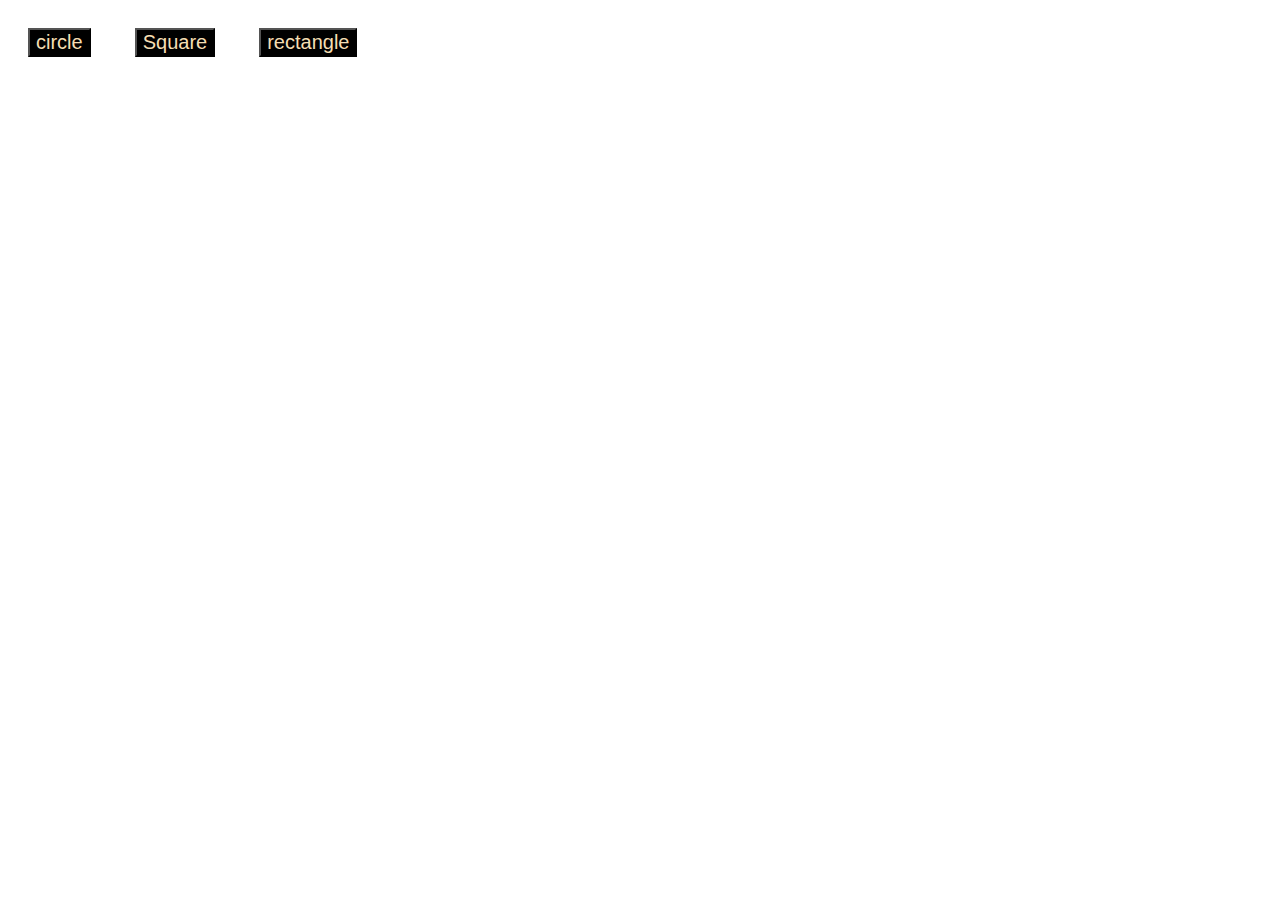
<file: assignment#4/index.html>
<!DOCTYPE html>
<html lang="en">
<head>
    <meta charset="UTF-8">
    <meta http-equiv="X-UA-Compatible" content="IE=edge">
    <meta name="viewport" content="width=device-width, initial-scale=1.0">
    <title>assignment#4</title>
    <link rel="stylesheet" href="style.css">
</head>
<body>
    <div class="main" id="div"></div>
    <button class="btn" onclick="changeClass('circle')">circle</button>
    <button class="btn" onclick="changeClass('square')">Square</button>
    <button class="btn" onclick="changeClass('rectangle')">rectangle</button>
    <script src="app.js"></script>
</body>
</html>
</file>
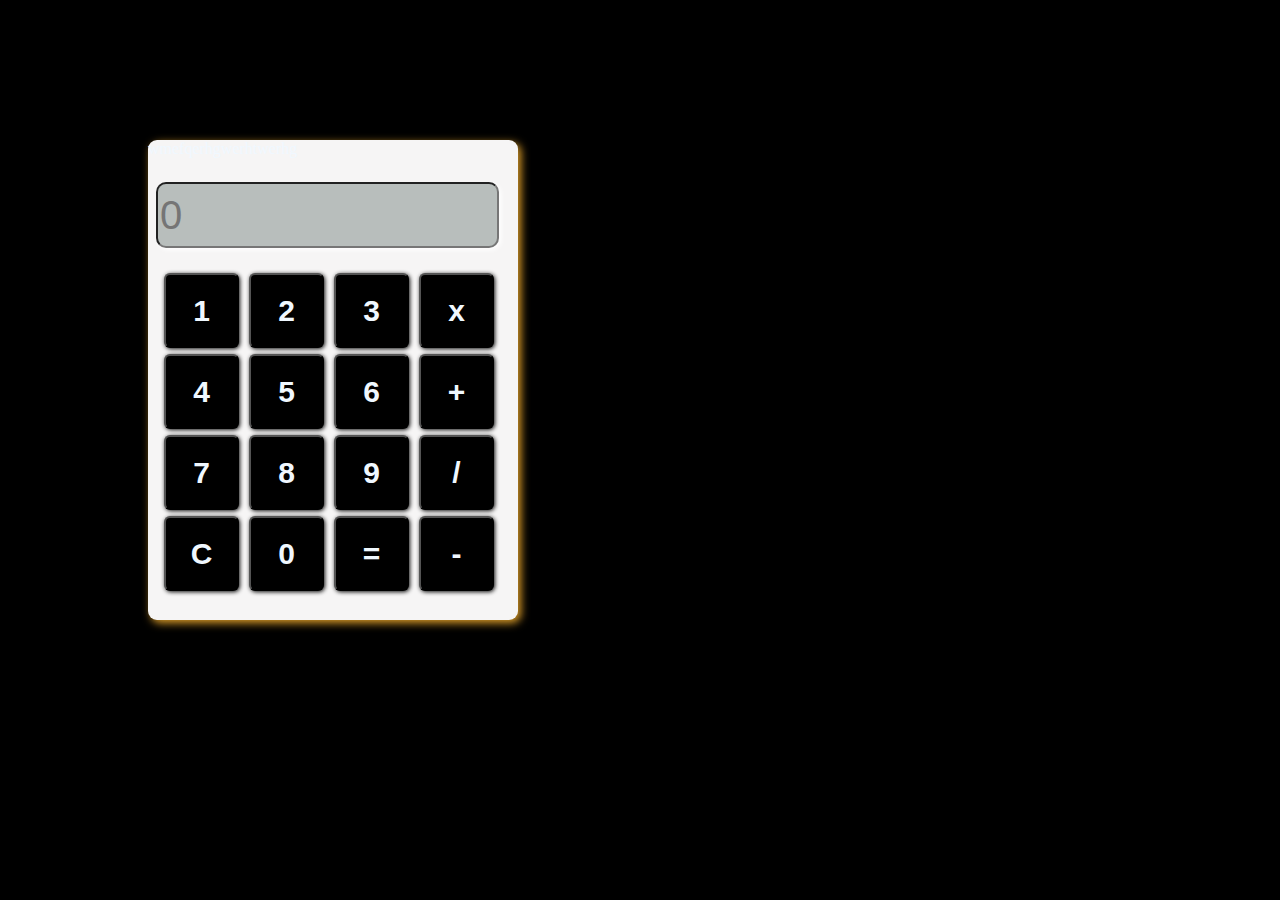
<file: calculator assignment/index.html>
<!DOCTYPE html>
<html lang="en">
<head>
    <meta charset="UTF-8">
    <meta http-equiv="X-UA-Compatible" content="IE=edge">
    <meta name="viewport" content="width=device-width, initial-scale=1.0">
    <title>Document</title>
    <link rel="stylesheet" href="style.css">
</head>
<body>
    <div  class="main">
        <p>wmefqerhgwerhtwerhg</p>
      
        <input id="display" type="text" placeholder="0">
        <br><br>
    
      <div  class="calculate">
        <button onclick="getvalue(1)" class="btn">1</button>
        <button onclick="getvalue(2)" class="btn">2</button>
        <button onclick="getvalue(3)" class="btn">3</button>
        <button onclick="getvalue('*')" class="btn">x</button>
        <button onclick="getvalue(4)" class="btn">4</button>
        <button onclick="getvalue(5)" class="btn">5</button>
        <button onclick="getvalue(6)" class="btn">6</button>
        <button onclick="getvalue('+')" class="btn">+</button>
        <button onclick="getvalue(7)" class="btn">7</button>
        <button onclick="getvalue(8)" class="btn">8</button>
        <button onclick="getvalue(9)" class="btn">9</button>
        <button onclick="getvalue('/')" class="btn">/</button>
        <button onclick="clearAll()" class="btn">C</button>
        <button onclick="getvalue(0)" class="btn">0</button>
        <button onclick="calculate('=')" class="btn">=</button>
        <button onclick="getvalue('-')" class="btn">-</button>
      </div>


    </div>
    <script src="app.js"></script>
</body>
</html>
</file>
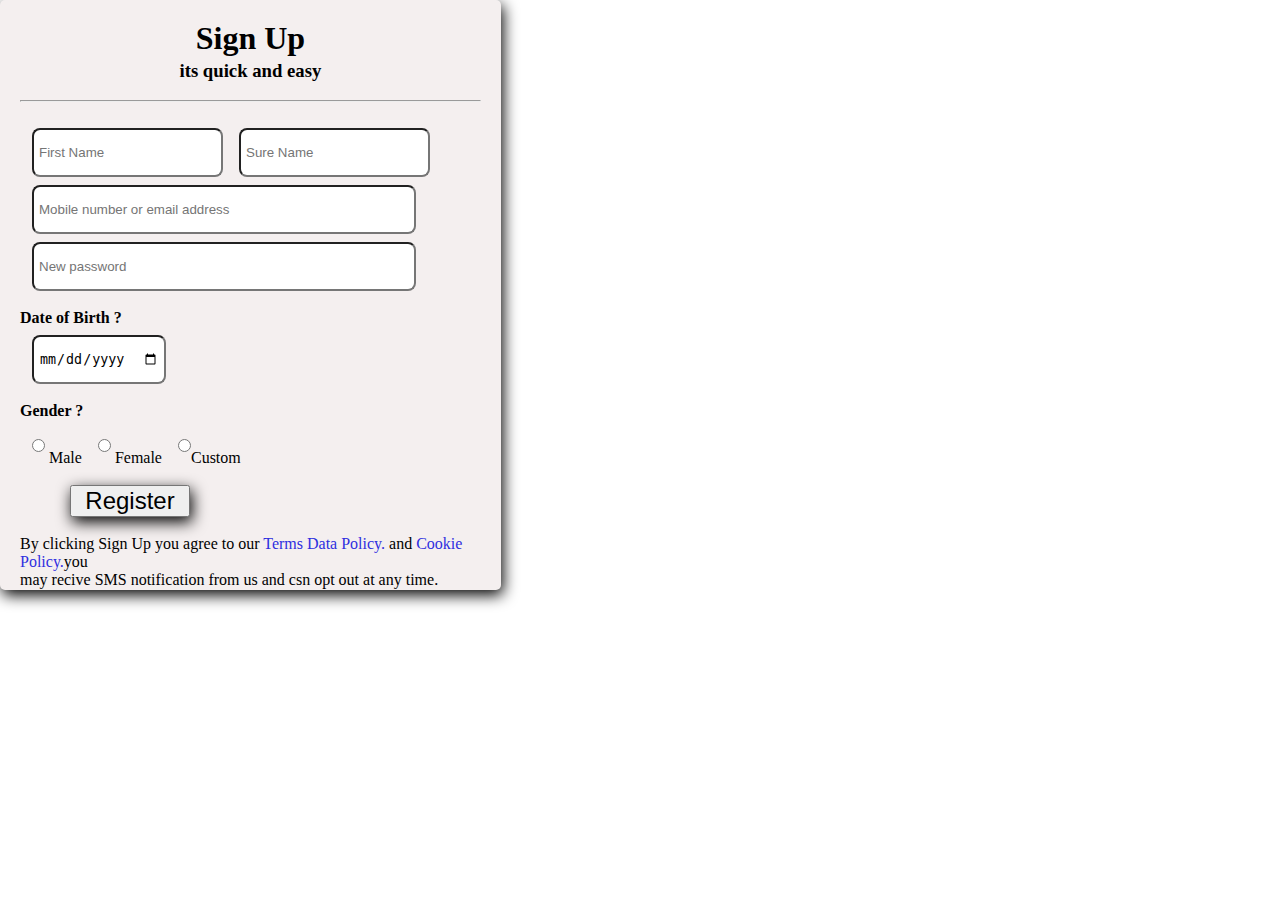
<file: Js Assighment #3/index.html>
<!DOCTYPE html>
<html lang="en">
  <head>
    <meta charset="UTF-8" />
    <meta http-equiv="X-UA-Compatible" content="IE=edge" />
    <meta name="viewport" content="width=device-width, initial-scale=1.0" />
    <title>Sing Up Page</title>
    <link rel="stylesheet" href="style.css" />
  </head>
  <body>
    <div class="main">
      <div class="sign-up">
        <form action="JavaScript:void(0)" class="form" onsubmit="done()">
          <h2>Sign Up</h2>
          <h3>its quick and easy</h3>
          <br />
          <hr />
          <br />
          <input
            type="text"
            placeholder="First Name"
            required
            id="firstName"
          />
          <input
            type="text"
            placeholder="Sure Name"
            required
            id="sureName"
          /><br />
          <input
            class="email"
            type="email"
            placeholder="Mobile number or email address"
            id="email"
            required
          /><br />
          <input
            class="email"
            type="password"
            placeholder="New password"
            required
            id="password"
          /><br />
          <br />
          <h4>Date of Birth ?</h4>
          <input type="date" id="dob" />
          <br /><br />
          <h4>Gender ?</h4>

          <input type="radio" name="gender" id="Male" value="Male" />
          Male
          <input type="radio" name="gender" id="Female" value="Female" />
          Female

          <input
            type="radio"
            name="gender"
            id="Custom"
            value="Custom"
          />Custom <br />
          <br />
          <button class="btn" type="submit">Register</button> <br />
          <br />
          <p>
            By clicking Sign Up you agree to our
            <span>Terms Data Policy.</span> and <span>Cookie Policy.</span>you
            <br />
            may recive SMS notification from us and csn opt out at any time.
          </p>
        </form>
      </div>
    </div>

    <script src="app.js"></script>
  </body>
</html>
</file>
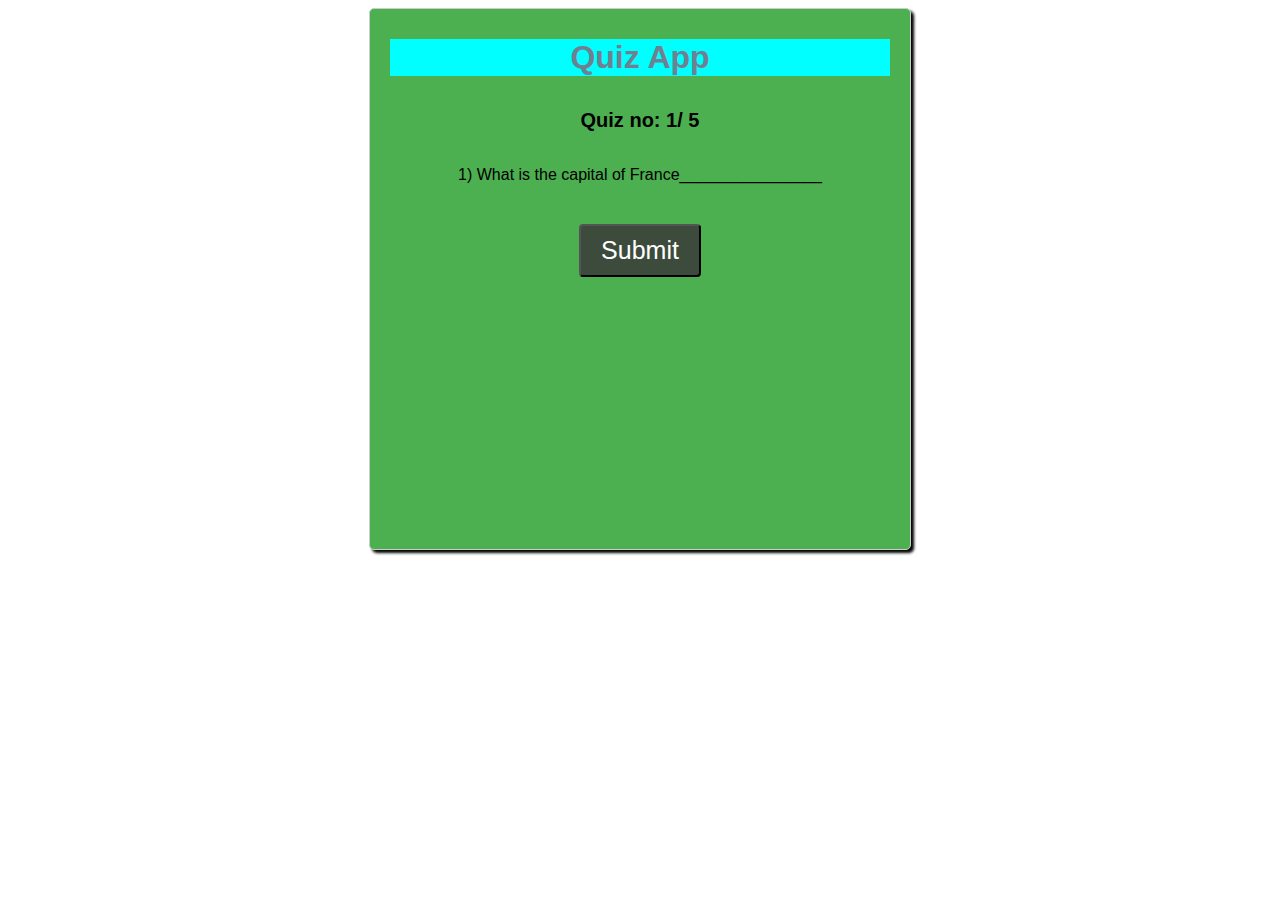
<file: Quiz App/index.html>
<!DOCTYPE html>
<html>
<head>
  <title>Quiz App</title>
  <link rel="stylesheet" href="style.css">
</head>
<body>
    <div class="quiz-container">
      <h1>Quiz App</h1>
    <h5>Quiz no: <span id="currentQuestionNumber">1/</span>
    <span id="totalQuestionNumber">5</span></h5>
    <p id="displayQuestion"></p>
    <div id="options" class="options-container"></div>
    <button id="submit-btn" onclick="loadQuestion() ">Submit</button>
    <p id="score"></p>
  </div>
  <script src="app.js"></script>
</body>
</html>
</file>
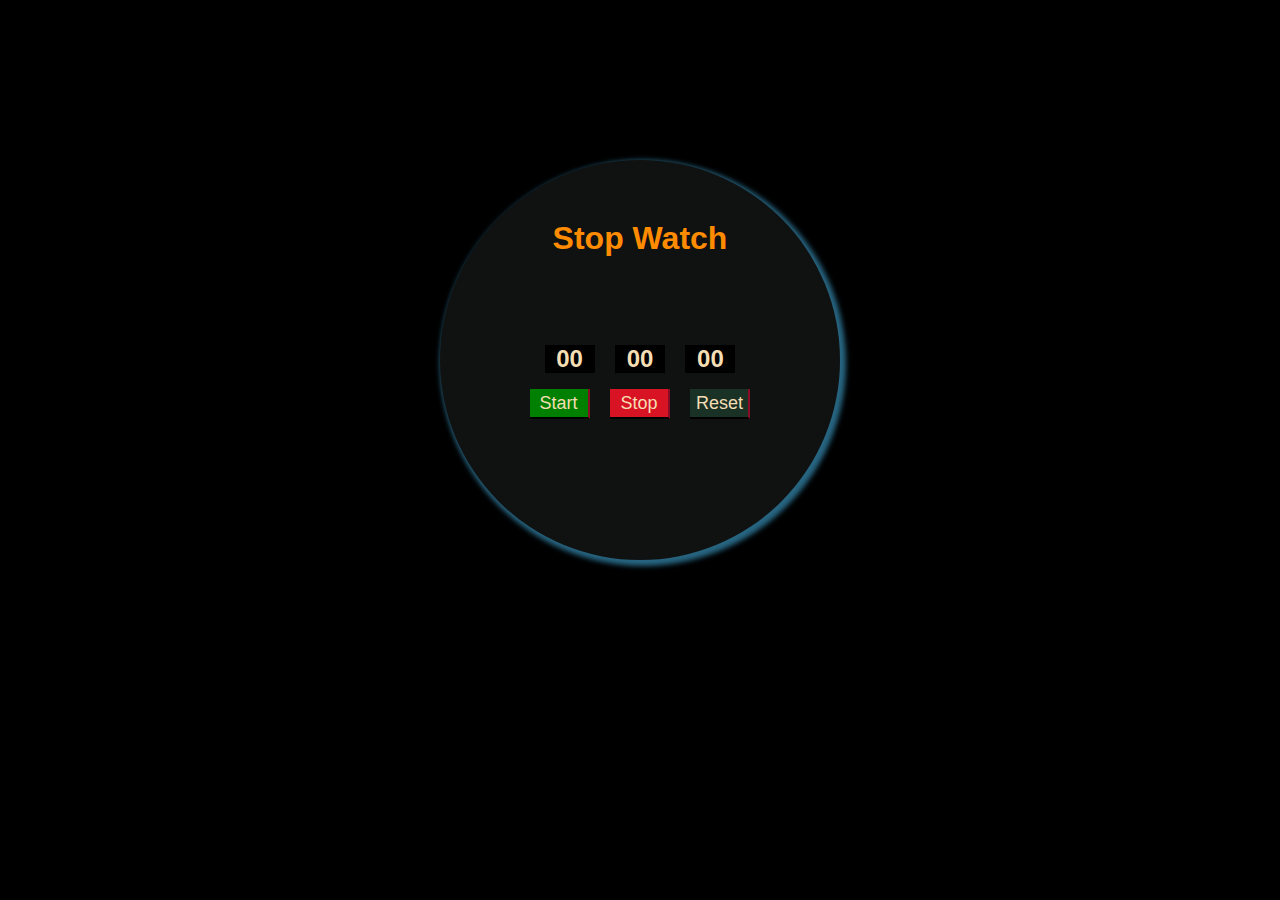
<file: Stop Watch/index.html>
<!DOCTYPE html>
<html lang="en">
<head>
    <meta charset="UTF-8">
    <meta http-equiv="X-UA-Compatible" content="IE=edge">
    <meta name="viewport" content="width=device-width, initial-scale=1.0">
    <title>Stop Watch</title>
    <link rel="stylesheet" href="style.css">
</head>
<body>
    <div class="main">
        <h1>Stop Watch</h1>

        <div class="display" >
            
            <h2 id="min">00</h2>
            <h2 id="sec">00</h2>
            <h2 id="msec">00</h2>
            
        </div>
        <div class="displaybtn">
            <button class="start" onclick="Start()">Start</button>
            <button class="stop" onclick="Stop()">Stop</button>
            <button class="reset" onclick="Reset()">Reset</button>
        </div>
    </div>

    <script src="app.js"></script>
</body>
</html>
</file>
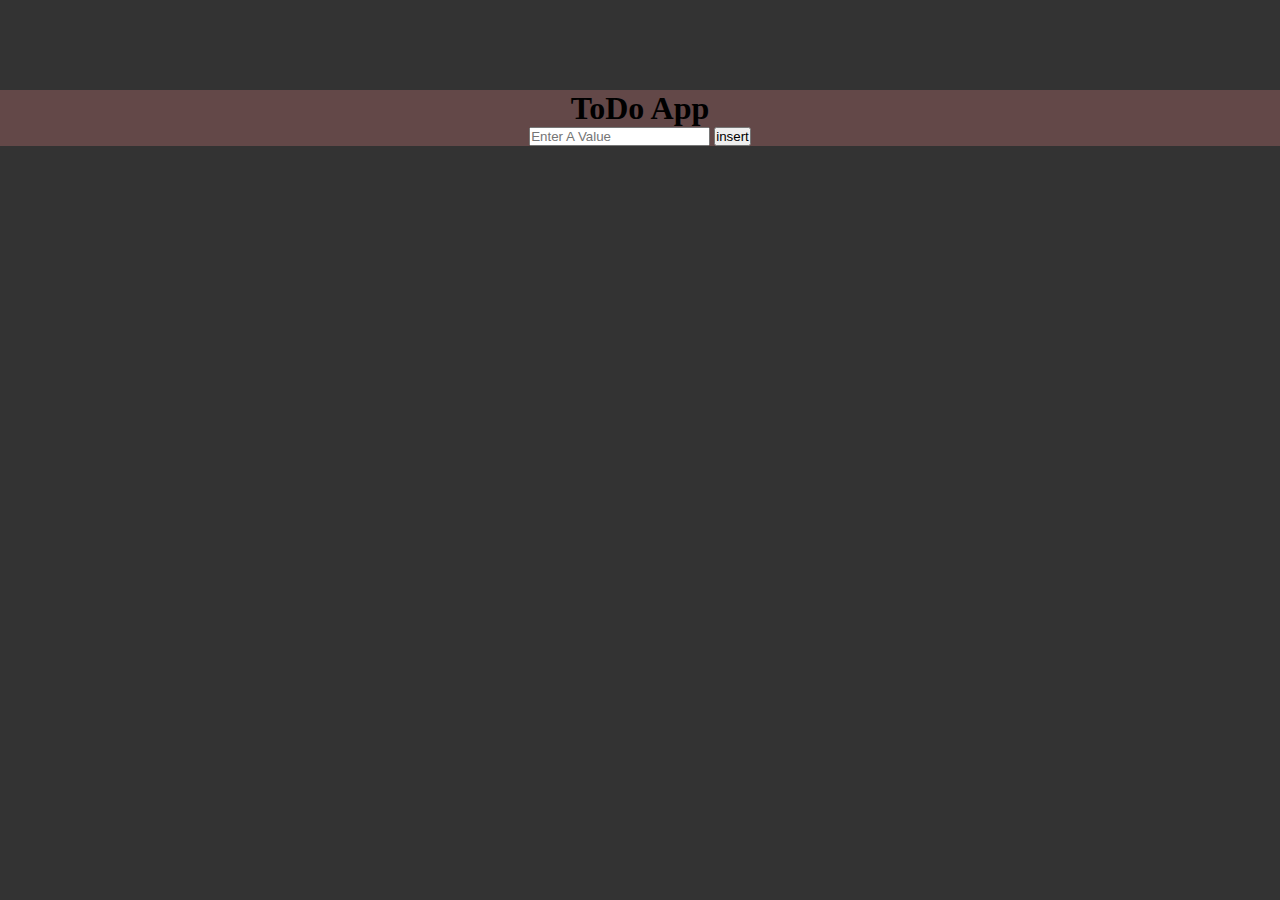
<file: todo app assignment/index.html>
<!DOCTYPE html>
<html lang="en">
  <head>
    <meta charset="UTF-8" />
    <meta http-equiv="X-UA-Compatible" content="IE=edge" />
    <meta name="viewport" content="width=device-width, initial-scale=1.0" />
    <title>ToDo App</title>
    <link rel="stylesheet" href="style.css" />
  </head>
  <body>

    <div class="main">

        <div class="heading">
            <h1>ToDo App</h1>
        </div>
        <div>
            <input type="text" placeholder="Enter A Value" id="input" />
            <button onclick="addValue()">insert</button>
            <ul id="ulVal"></ul>
        </div>
    </div>



    
    <script src="app.js"></script>
  </body>
</html>
</file>
<file: assignment#4/style.css>
/* .main{
   

} */
.btn{
    background-color: black;
    color: wheat;
    font-size: 20px;
    margin: 20px;
}
.circle{
    height: 300px;
    width: 300px;
    background-color:rgb(22, 11, 32);
    box-shadow: 3px 3px 7px blue ;
    margin: 20px;

    border-radius: 300px 300px;
}
.rectangle{
    height: 300px;
    width: 500px;
    background-color:rgb(22, 11, 32);
    box-shadow: 3px 3px 7px blue ;
    margin: 20px;

    }
.square{
    height: 300px;
    width: 300px;
    background-color:rgb(243, 232, 236);
    box-shadow: 3px 3px 7px blue ;
    margin: 20px;
     

}
</file>
<file: calculator assignment/style.css>
body {
    background-color:black
}
p{
    color: aliceblue;
}
.main{
    background-color: rgb(246, 245, 245);
    width: 370px;
    height: 480px;
    border: 2px 3px 6px silver;
    border-radius: 9px;
    display: block;
   margin: 140px; 
   box-shadow: 3px 3px 8px rgb(220, 157, 40);

}
#display{

    background-color: rgb(184, 190, 188);
    width: 335px;
    height: 60px;
    box-shadow: 2px 2px 5px white;
    margin: 8px;
    align-items: flex-end;
    margin-bottom: 4px;
    font-size: 40px;
    border-radius: 10px;

}
.btn{
background-color: black;
color: aliceblue;
    height: 75px;
    width: 75px;
    border-radius: 6px;
    margin: 3px;
    font-weight: bolder;
    font-size: 30px;
    box-shadow: 1px 1px 4px rgb(12, 12, 12);
    font-family: Verdana, Geneva, Tahoma, sans-serif;

}
.btn:hover{
    background-color: wheat;
    color: black;
}
.calculate{
justify-content: center;
margin-left: 13px;
display: block;

}
</file>
<file: Js Assighment #3/style.css>
*{
    padding: 0px;
    margin: 0px;

}
span{
    color: rgb(46, 46, 223);
}


h2{
    text-align: center;
    font-weight: bold;
    font-size: 32px;
}
h3{
    text-align: center;
    padding-top: 3px;
}

.sign-up{
    /* z-index: 0; */
    background-color: #f4efef;
     
    display: inline;
    width: 36%;
    height: 550px;
    display: flex;
    left: 400px;
    top: 60px;
    padding: 20px 20px;
    box-shadow: 2px 5px 15px black;
  
   
  
 border-radius: 5px;
}

.btn{
    width: 120px;
    box-shadow: 2px 5px 15px black;
    font-size: x-large;
    margin-left: 50px;
}
input{
    height: 35px;
    margin-left: 12px;
    border-radius: 8px;
    margin-top: 8px;
    padding: 5px;

}
.birth{
    width: 100px;
}
.email{
    width: 370px;
}

label{
    background-color: #6c6565;

}
</file>
<file: Quiz App/style.css>
body {
    font-family: Arial, sans-serif;
  }
  
  .quiz-container {
    max-width: 500px;
    margin: 0 auto;
    padding: 20px;
    text-align: center;
    border: 1px solid #ccc;
    border-radius: 5px;
    box-shadow: 3px 3px 3px black;
    background-color: #4CAF50;
    height: 500px;
    
  }
  
  h1 {
    margin-top: 10px;
    background-color: aqua;
    color: slategray;
    align-items: center;
    justify-content: center;
    text-align: center;
    max-width: 500px;
}
h5{
    font-size: 20px;
}
  
  .options-container {
    display: flex;
    flex-direction: column;
    margin: 20px 45px;
    justify-content: center;
    width: 400px;
    text-align: center;
    
  }
  
  button {
    padding: 10px 20px;
    background-color: #3c4b3c;
    color: white;
    /* border: none; */
    border-radius: 4px;
    cursor: pointer;
    font-size: 25px;
    /* border-color: 2px 2px 2px 2px wheat; */
  }
  
  #score {
    font-weight: bold;
  }
</file>
<file: Stop Watch/style.css>
*{
    margin: 0;
    padding: 0;
    box-sizing: border-box;
    font-family: Verdana, Geneva, Tahoma, sans-serif;
}

body{
    background-color: black;
    text-align: center;
    display: flex;
    justify-content: center;
    height: 80vh;
    align-items: center;

    
}
.main{
    height: 400px;
    border-radius: 200px;
    width: 400px;
    background-color: rgb(16, 17, 17);
    text-align: center;
  margin: 10px;
  box-shadow: 3px 3px 5px 3px rgba(40, 104, 133, 0.973);

}
.display{
    margin-top: 80px;
}

h1{
    color: darkorange;
    margin-top: 60px;
    border-color: rgb(236, 7, 7);
    border-top: none;
    
    

}
h2{
    display: flex;
    display: inline-block;
    justify-content: center;
    align-items: center;
    color: wheat;
    width: 50px;
    background-color: black;
    margin: 8px;
    text-align: center;
}
.start{
    background-color: green;
    border-color: rgb(17, 10, 10);
    border-top: none;
    border-right-color: crimson;
    border-left: none;

}
.stop{
    background-color: rgb(216, 19, 36);
    border-color: rgb(17, 10, 10);
    border-top: none;
    border-right-color: crimson;
    border-left: none;

}
.reset{
    background-color: rgb(26, 49, 38);
    border-color: rgb(17, 10, 10);
    border-top: none;
    border-right-color: crimson;
    border-left: none;

}
button{
    width: 60px;
    height: 30px;
    margin: 8px 8px;
    font-size: large;
    color: wheat;
    text-shadow: 10px ;
}
button:hover{
    background-color: wheat;
    color: black;
}
</file>
<file: todo app assignment/style.css>
*{
    padding: 0;
    margin: 0;
}
body{
        background-color: rgba( 0 , 0 , 0 , 0.8);
        text-align: center;
        justify-content: center;
        
          
    
    
    
    }

.main{
    background-color: rgb(99, 72, 72);
    margin-top: 90px;
    
}   
#ulVal{
    color: rgb(228, 207, 207);
    padding-inline: 4px;
}
ul{
    color: wheat;
}
</file>
